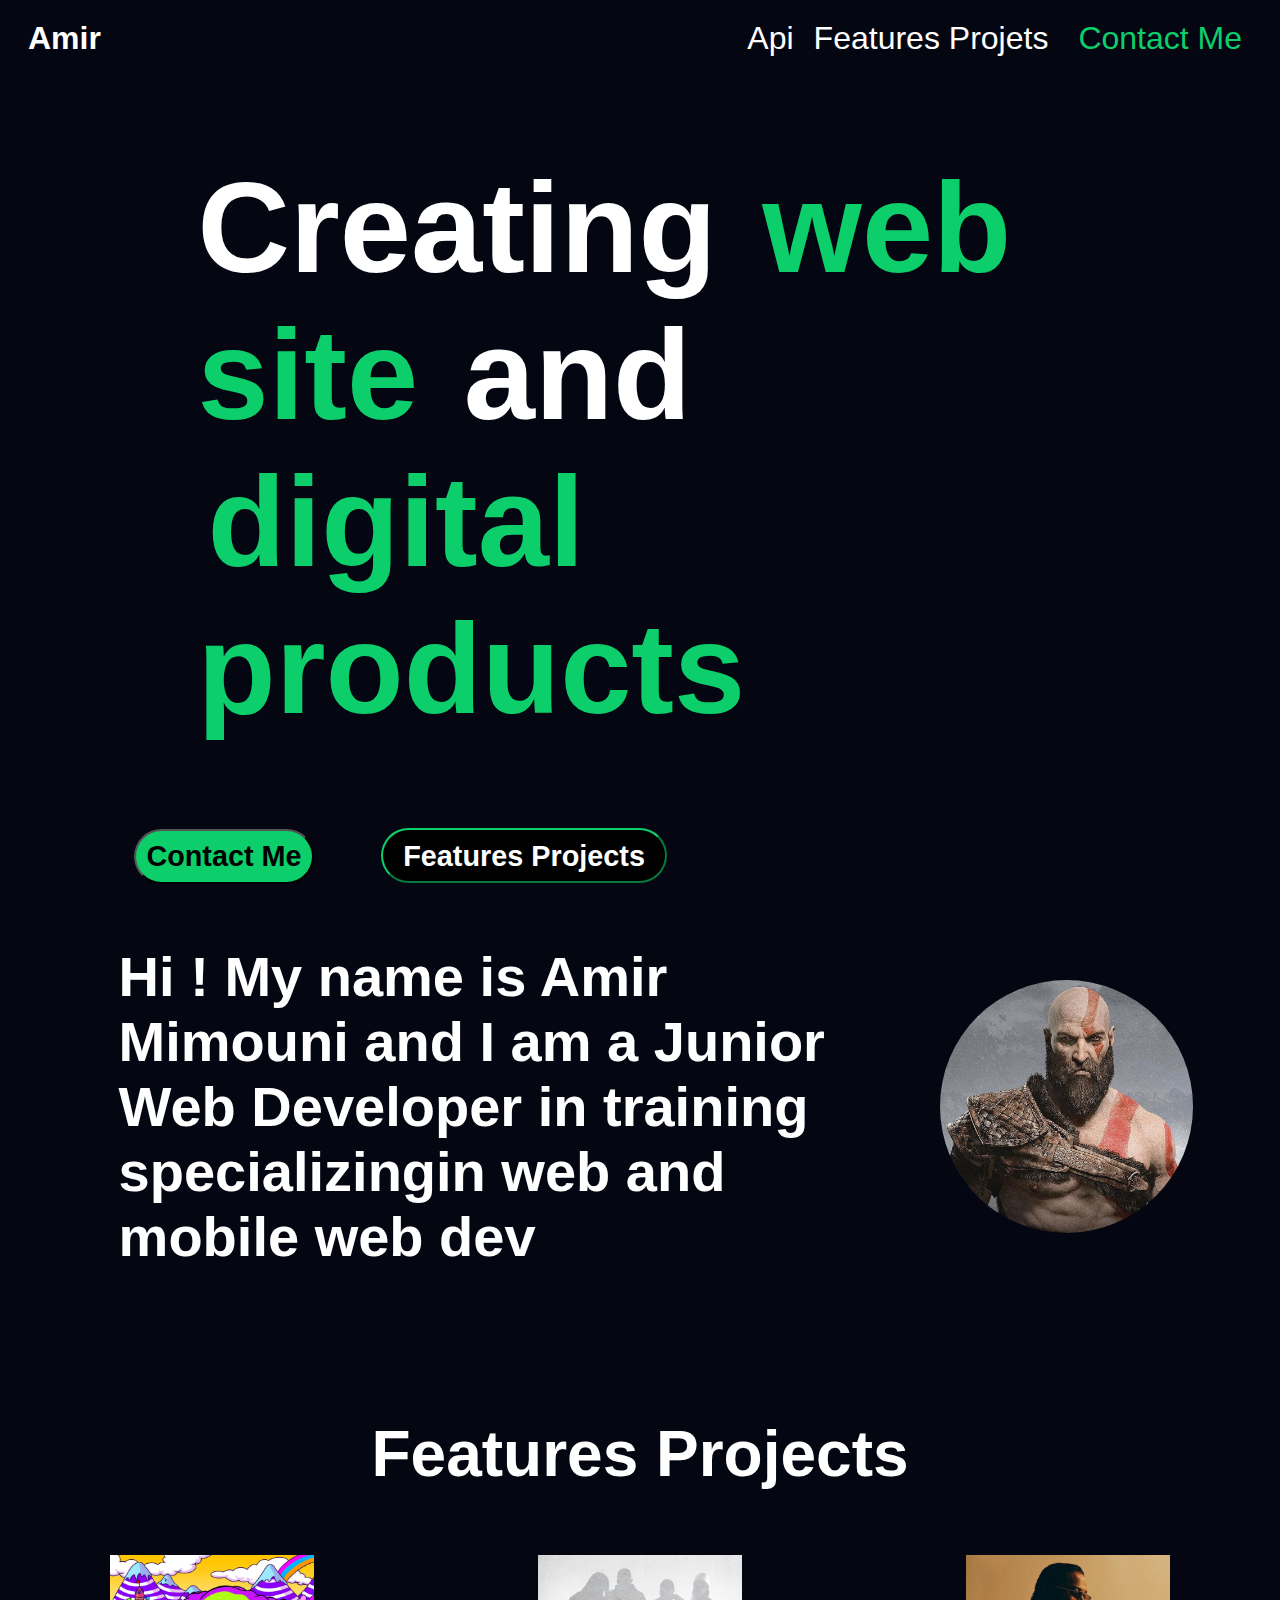
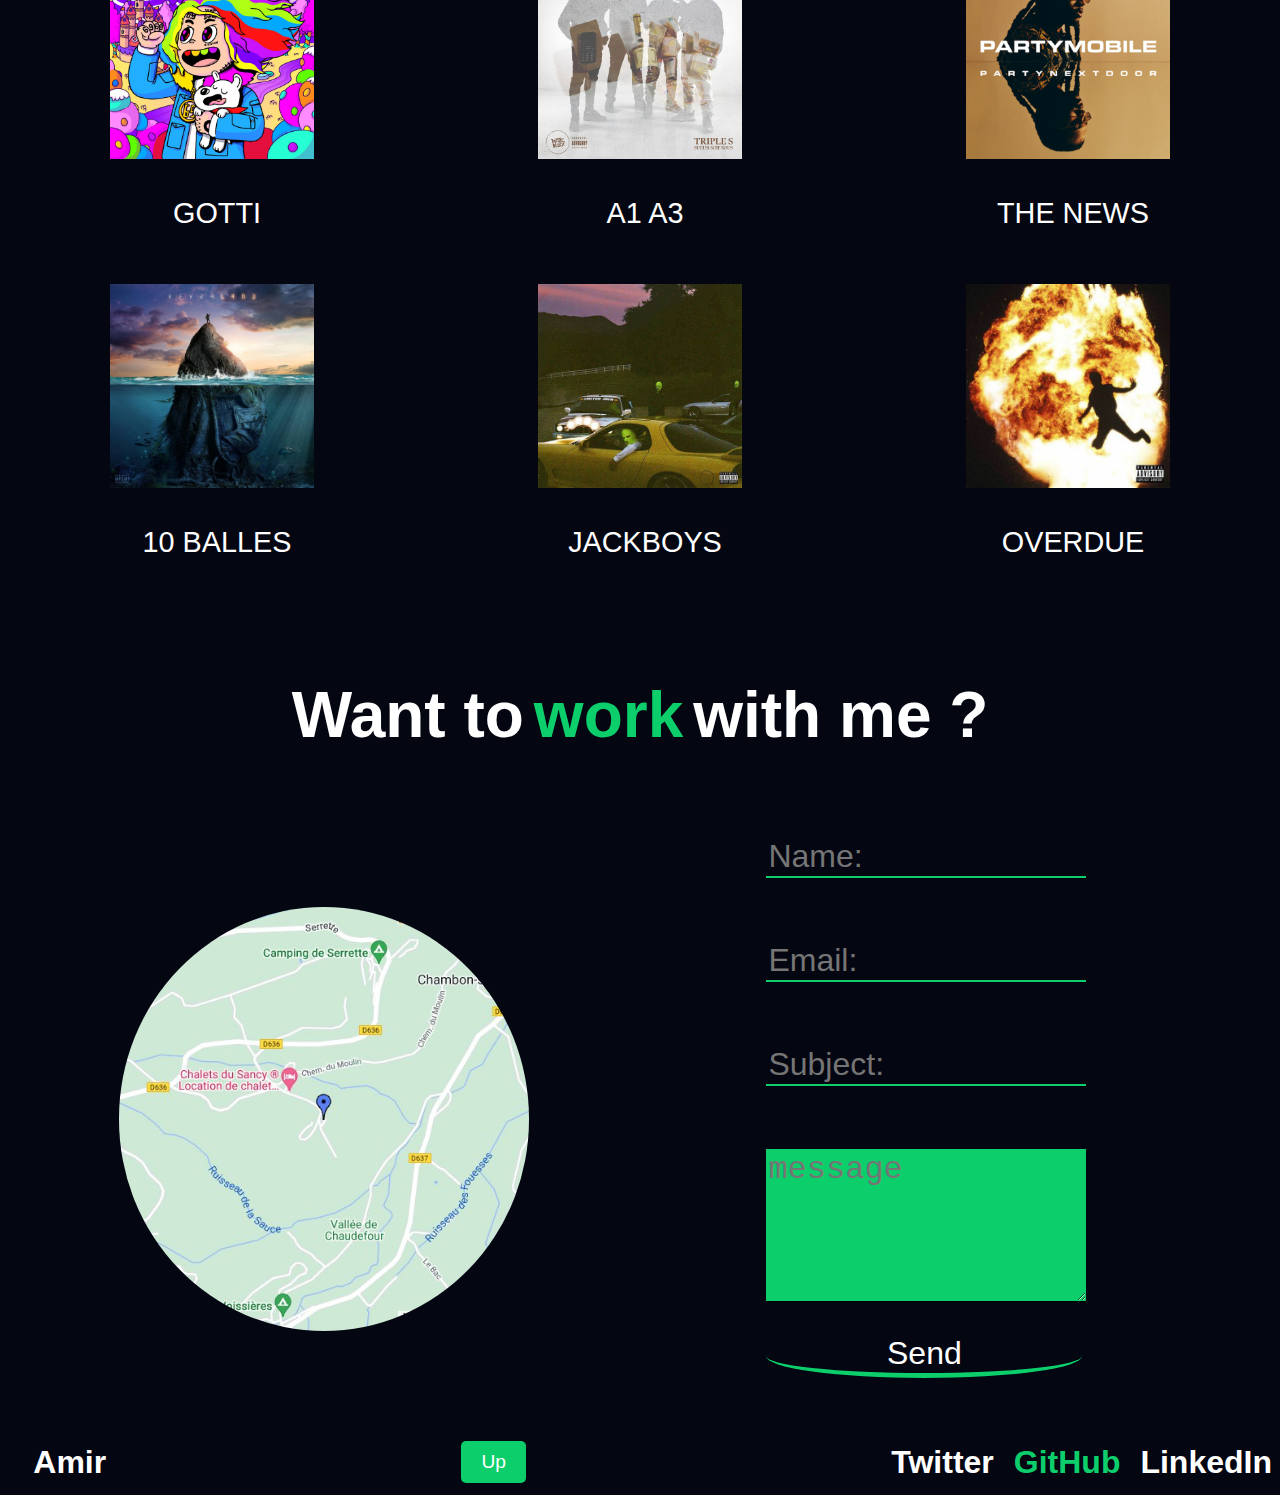
<file: index.html>
<!DOCTYPE html>
<html lang="en">
<head>
    <meta charset="UTF-8">
    <meta http-equiv="X-UA-Compatible" content="IE=edge">
    <meta name="viewport" content="width=device-width, initial-scale=1.0">
    <link rel="stylesheet" href="styles.css">
    <title>Porfolio</title>
</head>
<body>
  <section class="section">
   
      <nav>
        <div class="navbar-left">Amir</div>
        <div class="navbar-right">
          <a href="meteo.html">Api</a>
          <a href="#Projects">Features Projets</a>
          <a href="#Contact"><span>Contact Me</span></a>
        </div>

        <div class="burger">
          <div class="line l1"></div>
          <div class="line l2"></div>
          <div class="line l3"></div>
        </div>
          <!-- <div id="api-result"></div> -->
        </div>
      </nav>

        <div class="titre">
          <h1>Creating <span>web site</span> and <span>digital products</span></h1>
        </div>


        <div class="bouton">
          <a href="#Contact"><button  class="contact-styled" type="button"> Contact Me </button></a>
          <a href="#Projects"><button class="features-styled" type="button"> Features Projects </button></a>
        </div>

        <div class="bio">
          <h2>Hi ! My name is Amir Mimouni and I am a
             Junior Web Developer in training specializingin
              web and mobile web dev</h2> 
              <img class="kratos" src="./image/kratos.jpg" alt="kratos"></div>
      
          <!-- Modale qui s'affiche lorsqu'on clique sur l'image -->
          <div class="modal-kratos">
          <img class="modal-image" src="./image/kratos.jpg" alt="kratos">
          <span class="close-kratos">&times;</span>
          </div>


        <h3 id="Projects">Features Projects</h3>

        <div class="container">
            <a href="">
              <img src="image/69.jfif" class="project-img" alt="6ix9ine" >
              <p class="project-tile"> GOTTI </p>
            </a>
            <a href="">
               <img src="image/13blo.jpg" class="project-img" alt="13 Block" >
               <!-- <video class="video" src="./image/A1 A3.htm"> </video> -->
              <p class="project-tile"> A1 A3 </p> 
            </a>
            <a href="">
               <img src="image/partynextdoor-partymobile.jfif" class="project-img" alt="partynextdoor" >
              <p class="project-tile"> THE NEWS </p>
            </a>
            <a href="">
               <img src="image/land.jfif" class="project-img" alt="kekra">
              <p class="project-tile"> 10 BALLES </p>
            </a>
            <a href="">
                <img src="image/jackboys.jfif" class="project-img" alt="JACKBOYS" >
              <p class="project-tile"> JACKBOYS </p>
            </a>
            <a href="">
                <img src="image/metro.jfif" class="project-img" alt="metroboomin" >
              <p class="project-tile"> OVERDUE </p>
            </a>
        </div>

        <h4>Want to<span>work</span>with me ?</h4>

        <div id="Contact" class="bas">
         
          <div class="map">
              <img src="image/carte.jfif" alt="image carte" class="loca-img">
          </div>

            <div class="formulaire">
    
              <form id="formulaire" method="post"  action="">

                <input name="name" type="text" class="formu" id="lname" placeholder="Name:" required="">
                     
                <input name="email" type="email" class="formu" id="email" placeholder="Email:" required="">
    
                <input name="subject" type="text" class="formu" id="subject" placeholder="Subject:" required="">
    
                <textarea class="textarea" name="message" id="message" placeholder="message" rows="4" required=""></textarea>
    
                <input type="submit" class="formu submit" value="Send">

              </form>
            </div>
        </div>

       <footer>
        <div class="left">Amir</div>
        <div class="middle">
          <a href=""> <button>Up</button></a>
        </div>
        <div class="right">
          <a href="https://twitter.com/">Twitter</a>
          <a href="https://github.com/"><span>GitHub</span></a>
          <a href="https://www.linkedin.com/">LinkedIn</a>
        </div>
      </footer>
      <script src="main.js"></script>
       <script src="https://smtpjs.com/v3/smtp.js">
       </script>
  </section>      


</body>
</html>
</file>
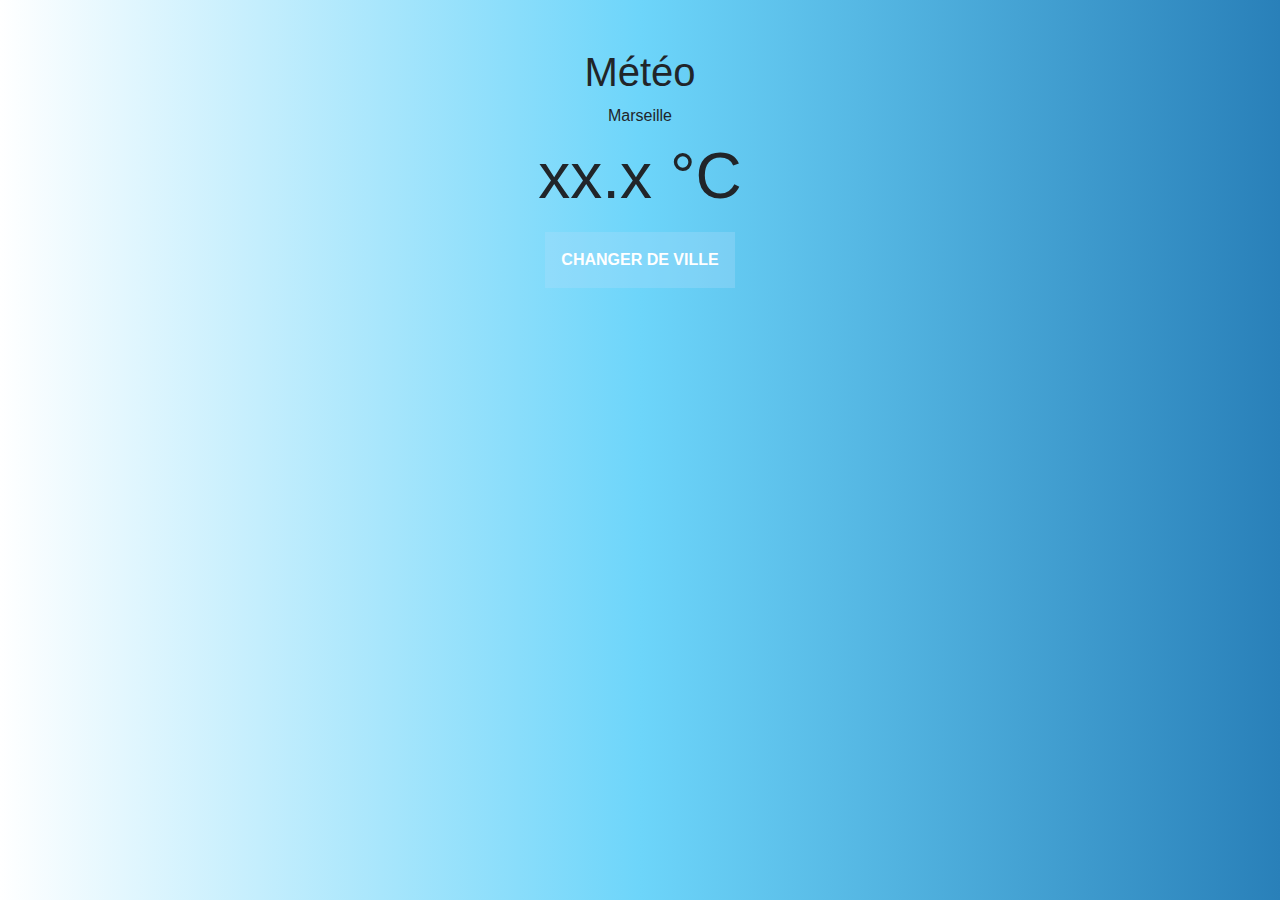
<file: meteo.html>
<!DOCTYPE html>
<html lang="fr">
<head>
    <meta charset="UTF-8">
    <title>Gulli Meteo</title>
    <link rel="stylesheet" href="meteo.css">
    <link rel="stylesheet" href="https://cdnjs.cloudflare.com/ajax/libs/twitter-bootstrap/4.1.3/css/bootstrap.min.css">
</head>
<body>
    <div class="container">
  
        <div class="row justify-content-center">
          
          <div class="col-md-8">
            <!--titre-->
            <h1 class="text-center mt-5">Météo</h1>
            
             <!-- ville/temperature-->
            <div class="text-center">
              <span id="ville">Marseille</span>
              
              <div id="temperature">
                <span id="temperature_label">
                  xx.x
                </span> °C
              </div>
            </div>
          </div>
          
        </div>
        
        <div class="row justify-content-center">  
          <div class="col-md-8 text-center">

            <!--Changer de ville --> 
            <div id="changer" class="mt-2 text-center p-3 text-white font-weight-bold text-uppercase d-inline-block">
              Changer de ville
            </div>
          </div>
          
        </div>
        
      </div>
      <script src="meteo.js"></script>
</body>
</html>
</file>
<file: styles.css>
html{
  margin: 0%;
  background-color: #040612;
}

body{
    background-color: #040612;
    font-family:'Franklin Gothic Medium', 'Arial Narrow', Arial, sans-serif
}

.section{
  width: 100%;
  background-color: #040612;
}

span{
    color: #0cce6b;
    padding-left: 10px;
    padding-right: 10px;
}

nav {
  display: flex;
  justify-content: space-between;
  align-items: center;
  height: 60px;
  background-color: #040612;
  padding: 0 20px;
}

.navbar-left {
  display: flex;
  align-items: center;
  height: 100%;
  font-weight: bold;
  color: white;
  font-size: 2rem;
}

.navbar-right {
  display: flex;
  align-items: center;
  height: 100%;
}

.navbar-right a {
  margin-left: 20px;
  text-decoration: none;
  color: white;
  font-size: 2rem;
}

.navbar-right a:hover {
  color: whitesmoke;
}

.burger {
  display: none;
}

.line {
  width: 25px;
  height: 3px;
  background-color: white;
  margin: 5px;
}

.titre{
    width: 100%;
    display: flex;
    justify-content: center;
    color: white;
    font-size: 4rem;
    font-weight: 600;
}

h1{
    width: 70%;
}

.bouton{
    width: 100%;
    height: 70px;
    /* display: flex;
    justify-content: flex-start; */
}

.contact-styled {
  height: 55px;
  padding: 5px 10px 5px 10px;
  margin-left: 10%;
  font-size: 1.8em;
  font-weight: 800;
  text-align: center;
  color: #000;
  border-radius: 50px;
  background-color: #0cce6b;
}

.features-styled {
  height: 55px;
  padding: 10px 20px 10px 20px;
  margin-left: 5%;
  font-size: 1.8em;
  font-weight: 600;
  text-align: center;
  color: white;
  border-radius: 50px;
  border-color: #0cce6b;
  background-color: #000;
}

.bio {
  width: 100%;
  background-color: #040612;
  color: white;
  display: flex;
  justify-content: center;
  flex-direction: row;
  align-items: center;
  padding-bottom: 3%;
}

h2{
  width: 60%;
  font-size: 3.5rem;
  font-weight: 600;
  margin-left: 2.5%;
}

.kratos{
  width: 20%;
  border-radius: 100%;
  margin-left: 5%;
}

/* Style pour la modale */
.modal-kratos {
  display: none; /* Caché par défaut */
  position: fixed; /* Reste fixé sur l'écran */
  z-index: 1; /* Place la modale au-dessus des autres éléments */
  padding-top: 50px; /* Place le contenu de la modale plus bas pour éviter qu'il ne soit coupé */
  left: 0;
  top: 0;
  width: 100%;
  height: 100%;
  overflow: auto; /* Ajoute un défilement si le contenu est plus grand que l'écran */
  background-color: rgba(0, 0, 0, 0.9); /* Couleur de fond noire avec une transparence */
}

/* Style pour l'image agrandie dans la modale */
.modal-image {
  margin: auto;
  display: block;
  width: 80%;
  max-width: 1000px;
  max-height: 90%;
}

/* Style pour le bouton "X" qui ferme la modale */
.close-kratos {
  position: absolute;
  top: 20px;
  right: 30px;
  font-size: 40px;
  font-weight: bold;
  color: white;
  cursor: pointer;
}


h3{
  width: 100%;
  color: white;
  font-size: 4rem;
  font-weight: 600;
  display: flex;
  justify-content: center;
}

.container{
  width: 100%;
  display: grid;
	grid-template-columns: 1fr 1fr 1fr;
	grid-column-gap: 20px;
	grid-row-gap: 20px;
  color: #0cce6b;
  justify-items: center;
}

.container a {
  width: 50%;
  text-decoration: none;
}

.project-img{
  width: 100%;
}

.project-tile {
  color: white;
  width: 100%;
  display: flex;
  justify-content: center;
  padding: 5px;
  font-size: 1.8rem;
}


h4{
  width: 100%;
  color: white;
  font-size: 4rem; 
  font-weight: 600;
  display: flex;
  justify-content: center;
}

.bas {
  width: 100%;
  display: flex;
  align-items: center;
  flex-direction: row;
  margin-top: 5%;
}

.map {
  width: 50%;
  display: flex;
  justify-content: center;
  padding-bottom: 40px;
}

.loca-img {
  width: 65%;
  border-radius: 100%;
  display: flex;
  justify-content: center;
}

.formulaire {
  width: 50%;
}

#formulaire{
  width: 100%;
  display: flex;
  flex-direction: column;
}

.formu {
  width: 50%;
  display: flex;
  justify-content: center;
  margin-left: 20%;
  background: transparent;
  border: none;
  outline: none;
  border-bottom: 2px solid #0cce6b;
  font-size: 2rem;
  font-weight: 500;
  margin-bottom: 10%;
  color: white;
}

input[type="text" i] {
  padding: 1px 2px;
}

.textarea {
  display: flex;
  justify-content: flex-end;
  min-width: 50%;
  max-width: 50%;
  min-height: 27%;
  margin-left: 20%;
  background-color: #0cce6b;
  border-color: white;
  border: none;
  outline: none;
  border-bottom: 1px solid #000;
  color: #000;
  font-size: 2rem;
  font-weight: 500;
  margin-bottom: 5%;
}

.submit {
  border-radius: 100%;
  font-size: 2rem;
  font-weight: 500;
  border-bottom: 5px solid #0cce6b;
}


footer {
  background-color: #040612;
  display: flex;
  justify-content: space-between;
  align-items: center;
  width: 100%;
  overflow: hidden;
}

.left {
  color: white;
  font-size: 2rem;
  font-weight: 600;
  padding-left: 2%;
}

.right{
  display: flex;
  flex-wrap: wrap;
  align-items: center;
}

.middle button {
  background-color: #0cce6b;
  color: white;
  font-size: 1.2em;
  padding: 10px 20px;
  border: none;
  border-radius: 5px;
  cursor: pointer;
}

.right a {
  color: white;
  margin-left: 10px;
  text-decoration: none;
  font-size: 2rem;
  font-weight: 600;

}

@media screen and (max-width: 680px) {

  .titre {
    width: 100%;
    align-items: center;
    font-size: 1.7rem;
  }

  .bouton {
  height: 50px;
  display: flex;
  justify-content: center;
  }
  
  .contact-styled {
  height: 40px;
  margin-left: 0;
  font-size: 1.2em;
  border-radius: 25px;
  margin-bottom: 10px;
  }
  
  .features-styled {
  height: 40px;
  margin-left: 0;
  font-size: 1.2em;
  border-radius: 25px;
  margin-bottom: 10px;
  }
  
  h2 {
  font-size: 1.5rem;
  }
  
  .kratos {
  width: 30%;
  }
  
  h3 {
  font-size: 2rem;
  }
  
  .container {
  grid-template-columns: 1fr;
  grid-row-gap: 10px;
  }
  
  .project-img {
  height: auto;
  }
  
  .project-tile {
  font-size: 1.5rem;
  padding: 0;
  }

  h4 {
    font-size: 2rem;
  }

  .navbar-right {
      display: flex;
      justify-content: flex-end;
      align-items: center;
      padding-right: 2%;
  }
  
  .dropdown {
      position: relative;
      display: inline-block;
  }
  
  .dropdown-content {
      display: none;
      position: absolute;
      z-index: 1;
      right: 0;
      top: 100%;
      background-color: #040612;
      min-width: 160px;
      border-radius: 5px;
      overflow: hidden;
  }
  
  .dropdown-content a {
      color: white;
      padding: 12px 16px;
      text-decoration: none;
      display: block;
      font-size: 1.2em;
  }
  
  .dropdown:hover .dropdown-content {
      display: block;
  }

  footer {
      flex-direction: column;
      align-items: center;
  }
    
  .left {
      padding: 20px 0;
  }
    
  .right {
      padding: 20px 0;
  }

  .bas {
      flex-direction: column;
      margin-top: 10%;
  }
    
  .map {
      width: 100%;
      padding-bottom: 0;
  }
    
  .loca-img {
      width: 40%;
      margin: 0 auto;
      margin-top: 5%;
      margin-bottom: 5%;
  }
    
  .formulaire {
      width: 100%;
  }
  
  #formulaire {
      width: 100%;
  }
  
  .formu {
      width: 80%;
      margin-left: 10%;
      margin-bottom: 5%;
  }
  
  .textarea {
    width: 80%;
    min-width: unset;
    margin-left: 25%;
    margin-bottom: 5%;
  }
  
  .submit {
    width: 80%;
    margin-left: 10%;
  }
  }
  
  @media screen and (max-width: 385px) {

    .features-styled {
      height: 40px;
      margin-left: 0;
      font-size: 0.8em;
      border-radius: 25px;
      margin-bottom: 10px;
      }
  
      h1{
        font-size: 0.8em;
      }

      h4{
        font-size: 1.6rem;
      }

      .right{
          display: flex;
          flex-wrap: wrap;
          justify-content: center;
        }
      
        h2{
          font-size: 1rem;
        }

        .kratos{
          width: 10%;
        }

  }

  @media only screen and (max-width: 768px) {
    .burger {
      position: fixed;
      right: 30px;
      height: 50px;
      width: 50px;
      border: none;
      outline: none;
      cursor: pointer;
      display: flex;
      justify-content: center;
      align-items: center;
      background: transparent;
    }

    .line {
      position: absolute;
      display: block;
      width: 100%;
      height: 2px;
      background: #f1f1f1;
      transition: transform 0.3s ease-out,
        opacity 0.1s ease-out;
    }

    .l1 {
      transform: translateY(-10px)
    }

    .l3 {
      transform: translateY(10px)
    }

    .burger.active .l1 {
      transform: translateY(0px) rotate(150deg);
    }

    .burger.active .l2 {
      opacity: 0;
    }

    .burger.active .l3 {
      transform: translateY(0px) rotate(-150deg);
    }
  
    .navbar-right {
      position: fixed;
      top: 0;
      min-height: 100vh;
      right: 0;
      display: flex;
      justify-content: center;
      align-items: center;
      flex-direction: column;
      background: #040612;
      border-left: 2px solid #0cce6b;
      transform: translateX(100%);
      transition: transform 0.3s cubic-bezier(0.73, 0.11, 0.67, 0.84);
    }

    .navbar-right.active {
      transform: translate(0);
    }

    .navbar-right a {
      font-family: Quicksand, sans-serif;
      color: white;
      font-size: 20px;
      display: block;
      margin: 10px 0;
      text-decoration: none;
    }

    h1{
      font-size: 3rem;
    }

    h2{
      font-size: 1.5rem;
    }

    .kratos{
      width: 30%;
    }

  }
</file>
<file: meteo.css>
html, body {
    background: #2980B9;
    background: -webkit-linear-gradient(to right, #FFFFFF, #6DD5FA, #2980B9);
    background: linear-gradient(to right, #FFFFFF, #6DD5FA, #2980B9);
    min-width: 400px;
  }
  
  #ville {
    text-transform: capitalize;
  }
  
  #temperature {
    font-size: 4em;
  }
  
  #changer {
    background: rgba(178, 223, 251, .3);
    cursor: pointer;
  }
</file>
